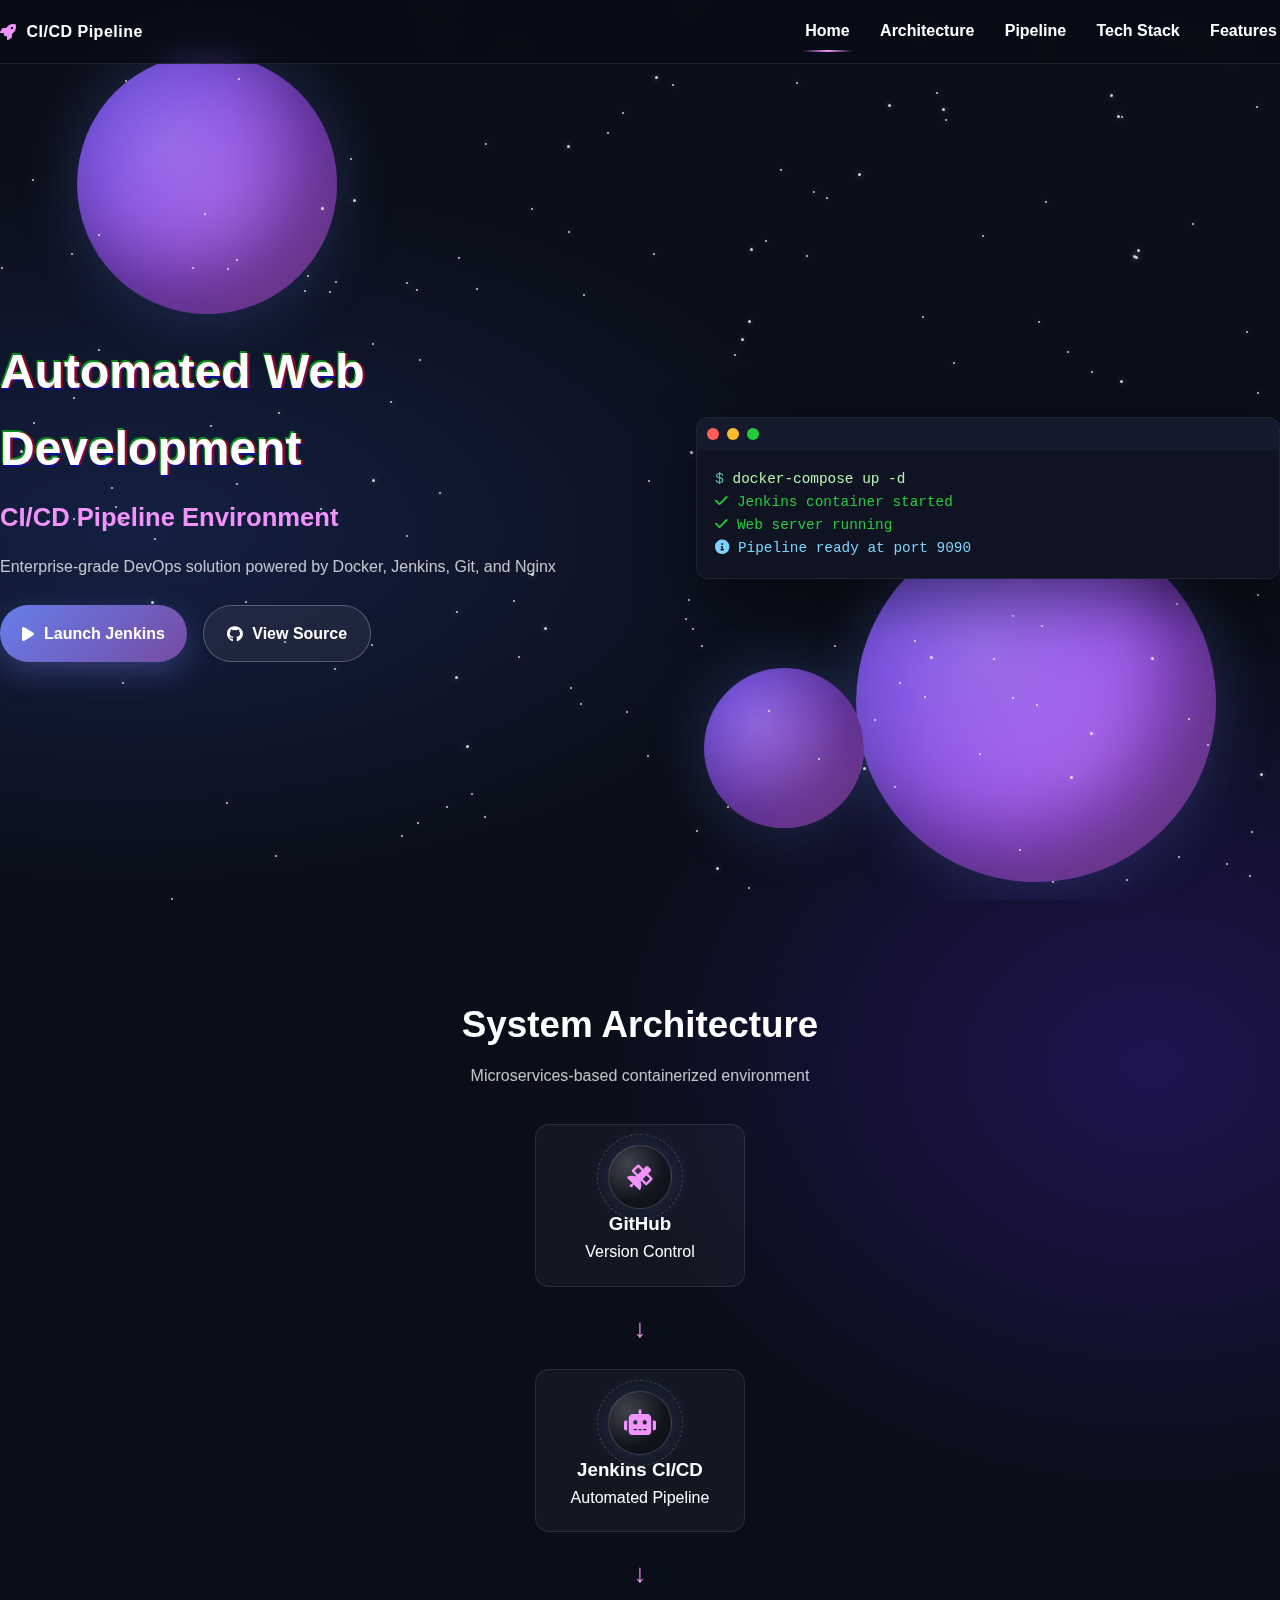
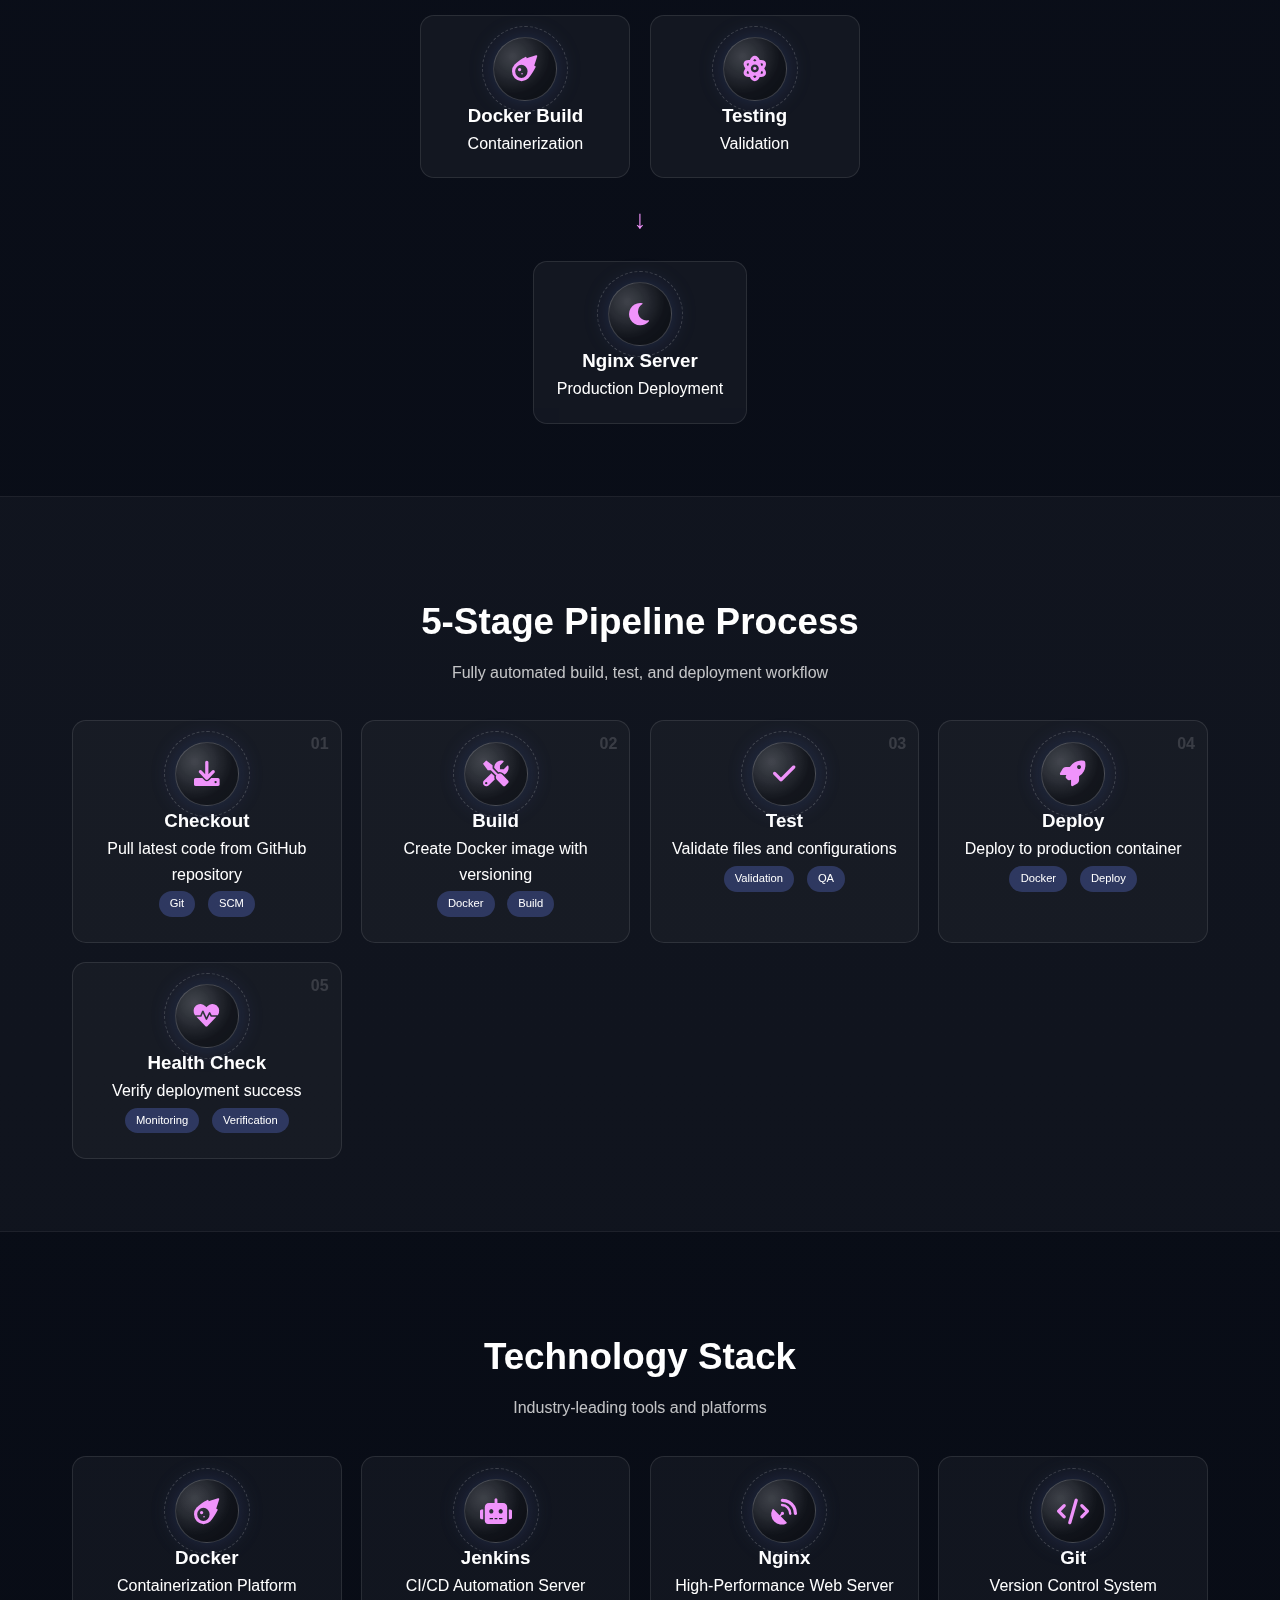
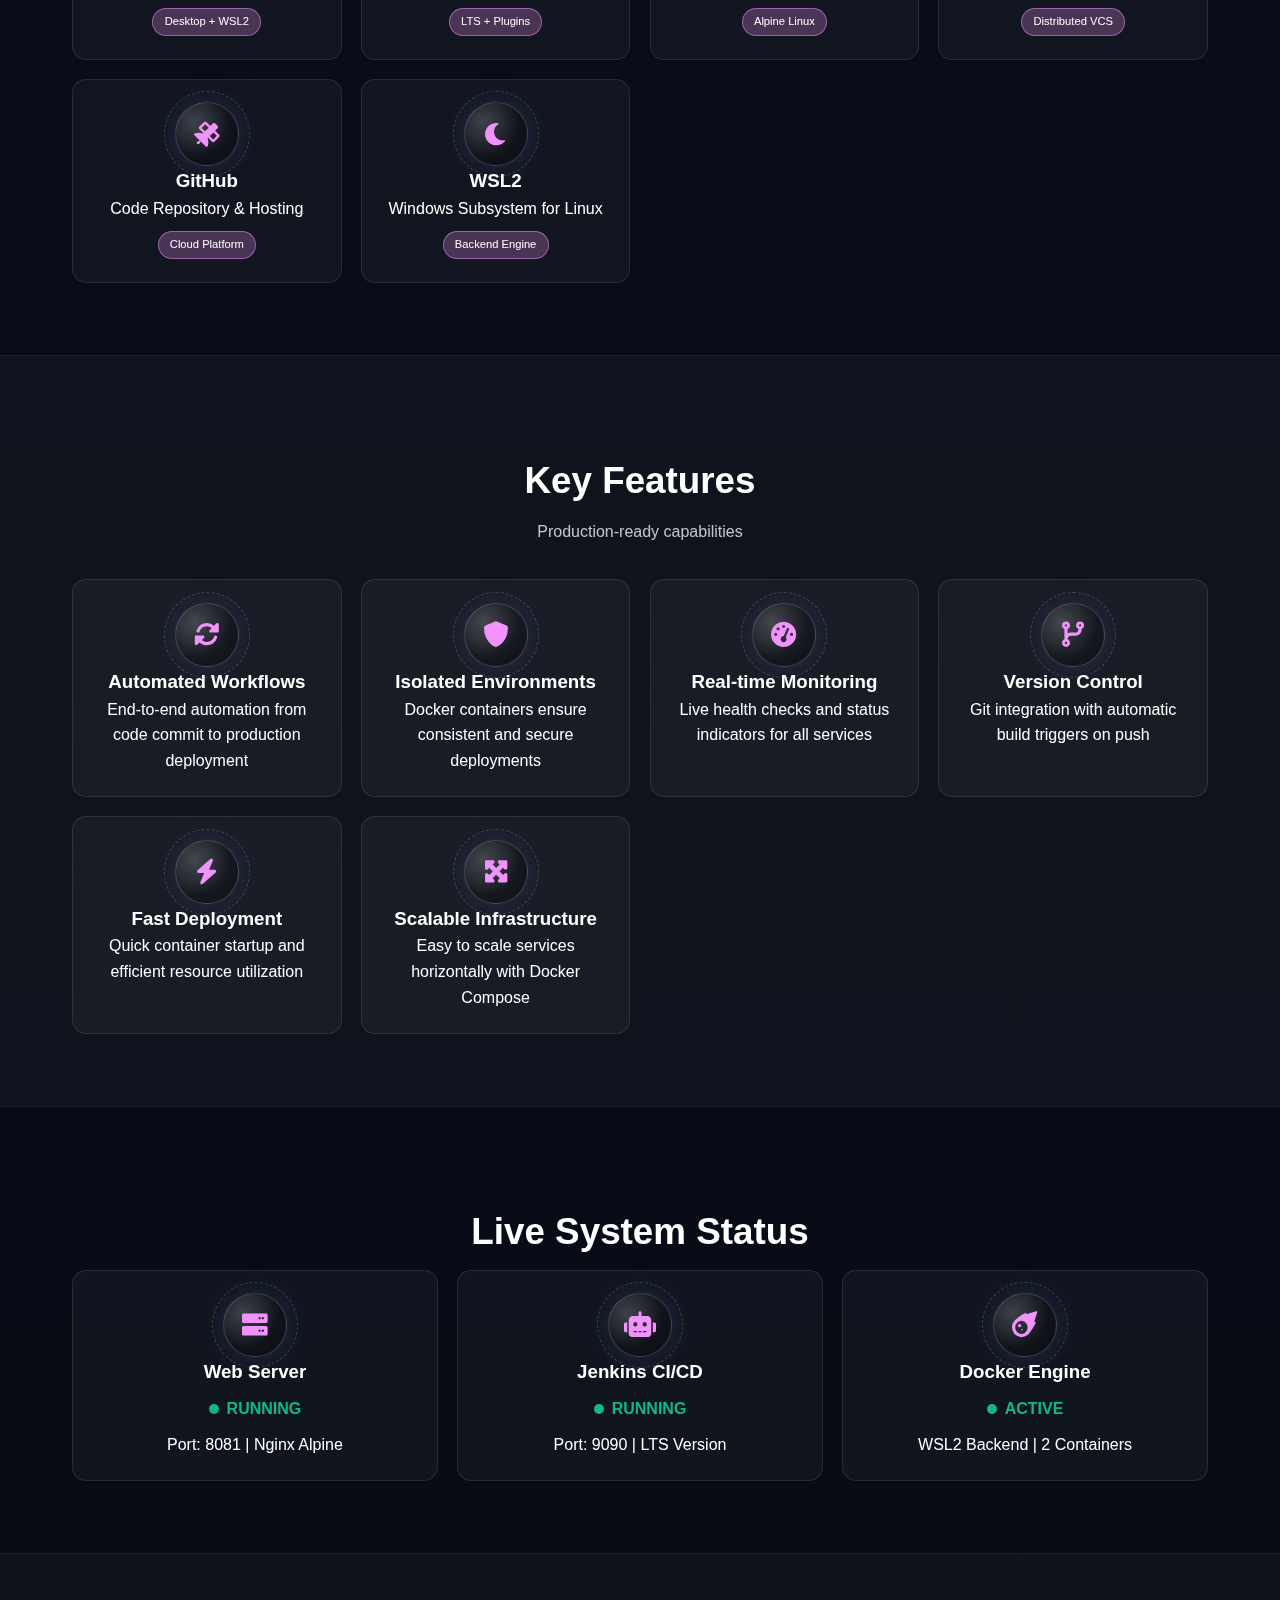
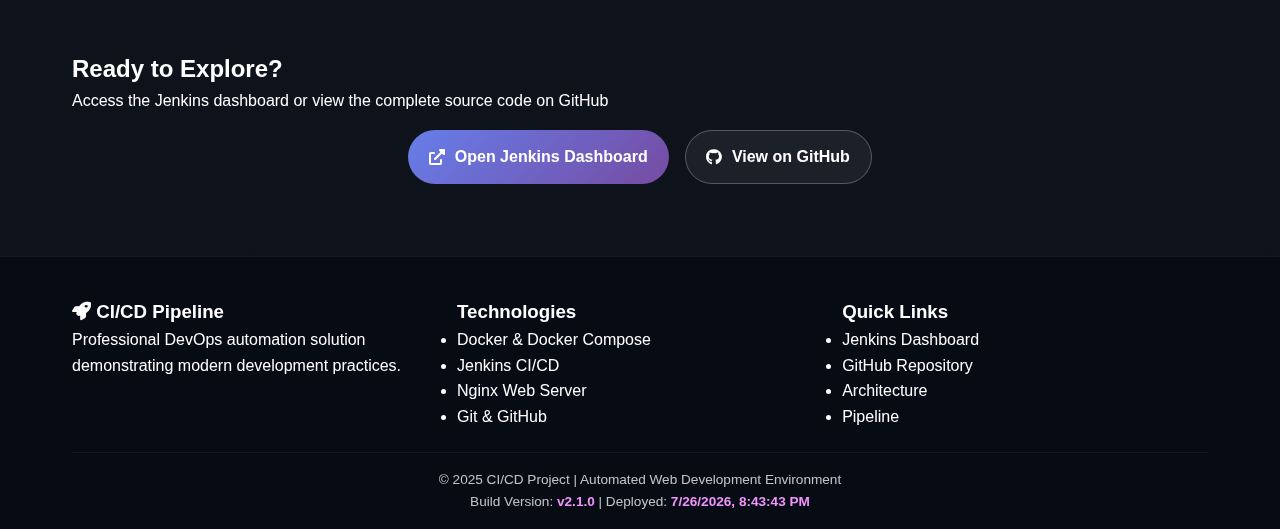
<file: webapp/html/index.html>
<!DOCTYPE html>
<html lang="en">
<head>
    <meta charset="UTF-8">
    <meta name="viewport" content="width=device-width, initial-scale=1.0">
    <title>Automated CI/CD Pipeline - Professional DevOps Solution</title>
    <!-- Replace old styles with new space theme -->
    <link rel="stylesheet" href="space.css">
    <link rel="stylesheet" href="https://cdnjs.cloudflare.com/ajax/libs/font-awesome/6.0.0/css/all.min.css">
</head>
<body>
    <!-- Animated Background -->
    <div class="animated-bg">
        <div class="planet p1"></div>
        <div class="planet p2"></div>
        <div class="planet p3"></div>
        <!-- stars + shooting stars will be injected dynamically by space.js -->
    </div>

    <!-- Navigation -->
    <nav class="navbar">
        <div class="nav-container">
            <div class="logo">
                <i class="fas fa-rocket"></i>
                <span>CI/CD Pipeline</span>
            </div>
            <ul class="nav-menu">
                <li><a href="#hero">Home</a></li>
                <li><a href="#architecture">Architecture</a></li>
                <li><a href="#pipeline">Pipeline</a></li>
                <li><a href="#tech-stack">Tech Stack</a></li>
                <li><a href="#features">Features</a></li>
            </ul>
        </div>
    </nav>

    <!-- Hero Section -->
    <section id="hero" class="hero">
        <div class="hero-content">
            <div class="hero-text fade-in">
                <h1 class="glitch" data-text="Automated Web Development">Automated Web Development</h1>
                <h2 class="hero-subtitle">CI/CD Pipeline Environment</h2>
                <p class="hero-description">
                    Enterprise-grade DevOps solution powered by Docker, Jenkins, Git, and Nginx
                </p>
                <div class="hero-buttons">
                    <a href="http://localhost:9090/jenkins" target="_blank" class="cta-button primary">
                        <i class="fas fa-play"></i> Launch Jenkins
                    </a>
                    <a href="https://github.com/Kiran-Kumar-20/CICD-project" target="_blank" class="cta-button secondary">
                        <i class="fab fa-github"></i> View Source
                    </a>
                </div>
            </div>
            <div class="hero-visual slide-in-right">
                <div class="terminal-window">
                    <div class="terminal-header">
                        <span class="terminal-btn red"></span>
                        <span class="terminal-btn yellow"></span>
                        <span class="terminal-btn green"></span>
                    </div>
                    <div class="terminal-body">
                        <p><span class="prompt">$</span> docker-compose up -d</p>
                        <p class="success"><i class="fas fa-check"></i> Jenkins container started</p>
                        <p class="success"><i class="fas fa-check"></i> Web server running</p>
                        <p class="info"><i class="fas fa-info-circle"></i> Pipeline ready at port 9090</p>
                    </div>
                </div>
            </div>
        </div>
    </section>

    <!-- Architecture Section -->
    <section id="architecture" class="section">
        <div class="container">
            <h2 class="section-title">System Architecture</h2>
            <p class="section-subtitle">Microservices-based containerized environment</p>
            
            <div class="architecture-diagram">
                <div class="arch-layer">
                    <div class="arch-box slide-up" style="animation-delay: 0.1s">
                        <span class="space-icon"><i class="fas fa-satellite"></i></span>
                        <h3>GitHub</h3>
                        <p>Version Control</p>
                    </div>
                </div>
                <div class="arch-arrow">↓</div>
                <div class="arch-layer">
                    <div class="arch-box slide-up" style="animation-delay: 0.3s">
                        <span class="space-icon"><i class="fas fa-robot"></i></span>
                        <h3>Jenkins CI/CD</h3>
                        <p>Automated Pipeline</p>
                    </div>
                </div>
                <div class="arch-arrow">↓</div>
                <div class="arch-layer arch-multiple">
                    <div class="arch-box slide-up" style="animation-delay: 0.5s">
                        <span class="space-icon"><i class="fas fa-meteor"></i></span>
                        <h3>Docker Build</h3>
                        <p>Containerization</p>
                    </div>
                    <div class="arch-box slide-up" style="animation-delay: 0.7s">
                        <span class="space-icon"><i class="fas fa-atom"></i></span>
                        <h3>Testing</h3>
                        <p>Validation</p>
                    </div>
                </div>
                <div class="arch-arrow">↓</div>
                <div class="arch-layer">
                    <div class="arch-box slide-up" style="animation-delay: 0.9s">
                        <span class="space-icon"><i class="fas fa-moon"></i></span>
                        <h3>Nginx Server</h3>
                        <p>Production Deployment</p>
                    </div>
                </div>
            </div>
        </div>
    </section>

    <!-- Pipeline Stages -->
    <section id="pipeline" class="section dark-section">
        <div class="container">
            <h2 class="section-title">5-Stage Pipeline Process</h2>
            <p class="section-subtitle">Fully automated build, test, and deployment workflow</p>
            
            <div class="pipeline-stages">
                <div class="stage-card" data-stage="1">
                    <div class="stage-number">01</div>
                    <span class="space-icon"><i class="fas fa-download"></i></span>
                    <h3>Checkout</h3>
                    <p>Pull latest code from GitHub repository</p>
                    <div class="stage-details">
                        <span class="tech-badge">Git</span>
                        <span class="tech-badge">SCM</span>
                    </div>
                </div>
                
                <div class="stage-card" data-stage="2">
                    <div class="stage-number">02</div>
                    <span class="space-icon"><i class="fas fa-tools"></i></span>
                    <h3>Build</h3>
                    <p>Create Docker image with versioning</p>
                    <div class="stage-details">
                        <span class="tech-badge">Docker</span>
                        <span class="tech-badge">Build</span>
                    </div>
                </div>
                
                <div class="stage-card" data-stage="3">
                    <div class="stage-number">03</div>
                    <span class="space-icon"><i class="fas fa-check"></i></span>
                    <h3>Test</h3>
                    <p>Validate files and configurations</p>
                    <div class="stage-details">
                        <span class="tech-badge">Validation</span>
                        <span class="tech-badge">QA</span>
                    </div>
                </div>
                
                <div class="stage-card" data-stage="4">
                    <div class="stage-number">04</div>
                    <span class="space-icon"><i class="fas fa-rocket"></i></span>
                    <h3>Deploy</h3>
                    <p>Deploy to production container</p>
                    <div class="stage-details">
                        <span class="tech-badge">Docker</span>
                        <span class="tech-badge">Deploy</span>
                    </div>
                </div>
                
                <div class="stage-card" data-stage="5">
                    <div class="stage-number">05</div>
                    <span class="space-icon"><i class="fas fa-heartbeat"></i></span>
                    <h3>Health Check</h3>
                    <p>Verify deployment success</p>
                    <div class="stage-details">
                        <span class="tech-badge">Monitoring</span>
                        <span class="tech-badge">Verification</span>
                    </div>
                </div>
            </div>
        </div>
    </section>

    <!-- Tech Stack -->
    <section id="tech-stack" class="section">
        <div class="container">
            <h2 class="section-title">Technology Stack</h2>
            <p class="section-subtitle">Industry-leading tools and platforms</p>
            
            <div class="tech-grid">
                <div class="tech-item zoom-in">
                    <div class="space-icon"><i class="fas fa-meteor"></i></div>
                    <h3>Docker</h3>
                    <p>Containerization Platform</p>
                    <span class="version">Desktop + WSL2</span>
                </div>
                
                <div class="tech-item zoom-in" style="animation-delay: 0.1s">
                    <div class="space-icon"><i class="fas fa-robot"></i></div>
                    <h3>Jenkins</h3>
                    <p>CI/CD Automation Server</p>
                    <span class="version">LTS + Plugins</span>
                </div>
                
                <div class="tech-item zoom-in" style="animation-delay: 0.2s">
                    <div class="space-icon"><i class="fas fa-satellite-dish"></i></div>
                    <h3>Nginx</h3>
                    <p>High-Performance Web Server</p>
                    <span class="version">Alpine Linux</span>
                </div>
                
                <div class="tech-item zoom-in" style="animation-delay: 0.3s">
                    <div class="space-icon"><i class="fas fa-code"></i></div>
                    <h3>Git</h3>
                    <p>Version Control System</p>
                    <span class="version">Distributed VCS</span>
                </div>
                
                <div class="tech-item zoom-in" style="animation-delay: 0.4s">
                    <div class="space-icon"><i class="fas fa-satellite"></i></div>
                    <h3>GitHub</h3>
                    <p>Code Repository & Hosting</p>
                    <span class="version">Cloud Platform</span>
                </div>
                
                <div class="tech-item zoom-in" style="animation-delay: 0.5s">
                    <div class="space-icon"><i class="fas fa-moon"></i></div>
                    <h3>WSL2</h3>
                    <p>Windows Subsystem for Linux</p>
                    <span class="version">Backend Engine</span>
                </div>
            </div>
        </div>
    </section>

    <!-- Features -->
    <section id="features" class="section dark-section">
        <div class="container">
            <h2 class="section-title">Key Features</h2>
            <p class="section-subtitle">Production-ready capabilities</p>
            
            <div class="features-grid">
                <div class="feature-box">
                    <span class="space-icon"><i class="fas fa-sync-alt"></i></span>
                    <h3>Automated Workflows</h3>
                    <p>End-to-end automation from code commit to production deployment</p>
                </div>
                
                <div class="feature-box">
                    <span class="space-icon"><i class="fas fa-shield-alt"></i></span>
                    <h3>Isolated Environments</h3>
                    <p>Docker containers ensure consistent and secure deployments</p>
                </div>
                
                <div class="feature-box">
                    <span class="space-icon"><i class="fas fa-tachometer-alt"></i></span>
                    <h3>Real-time Monitoring</h3>
                    <p>Live health checks and status indicators for all services</p>
                </div>
                
                <div class="feature-box">
                    <span class="space-icon"><i class="fas fa-code-branch"></i></span>
                    <h3>Version Control</h3>
                    <p>Git integration with automatic build triggers on push</p>
                </div>
                
                <div class="feature-box">
                    <span class="space-icon"><i class="fas fa-bolt"></i></span>
                    <h3>Fast Deployment</h3>
                    <p>Quick container startup and efficient resource utilization</p>
                </div>
                
                <div class="feature-box">
                    <span class="space-icon"><i class="fas fa-expand-arrows-alt"></i></span>
                    <h3>Scalable Infrastructure</h3>
                    <p>Easy to scale services horizontally with Docker Compose</p>
                </div>
            </div>
        </div>
    </section>

    <!-- Live Status -->
    <section class="section">
        <div class="container">
            <h2 class="section-title">Live System Status</h2>
            <div class="status-dashboard">
                <div class="status-card">
                    <div class="status-icon space-icon"><i class="fas fa-server"></i></div>
                    <h3>Web Server</h3>
                    <div class="status-indicator running">
                        <span class="pulse"></span>
                        <span>RUNNING</span>
                    </div>
                    <p>Port: 8081 | Nginx Alpine</p>
                </div>
                
                <div class="status-card">
                    <div class="status-icon space-icon"><i class="fas fa-robot"></i></div>
                    <h3>Jenkins CI/CD</h3>
                    <div class="status-indicator running">
                        <span class="pulse"></span>
                        <span>RUNNING</span>
                    </div>
                    <p>Port: 9090 | LTS Version</p>
                </div>
                
                <div class="status-card">
                    <div class="status-icon space-icon"><i class="fas fa-meteor"></i></div>
                    <h3>Docker Engine</h3>
                    <div class="status-indicator running">
                        <span class="pulse"></span>
                        <span>ACTIVE</span>
                    </div>
                    <p>WSL2 Backend | 2 Containers</p>
                </div>
            </div>
        </div>
    </section>

    <!-- Quick Access -->
    <section class="section cta-section">
        <div class="container">
            <div class="cta-box">
                <h2>Ready to Explore?</h2>
                <p>Access the Jenkins dashboard or view the complete source code on GitHub</p>
                <div class="cta-buttons">
                    <a href="http://localhost:9090/jenkins" target="_blank" class="cta-btn primary-btn">
                        <i class="fas fa-external-link-alt"></i> Open Jenkins Dashboard
                    </a>
                    <a href="https://github.com/Kiran-Kumar-20/CICD-project" target="_blank" class="cta-btn secondary-btn">
                        <i class="fab fa-github"></i> View on GitHub
                    </a>
                </div>
            </div>
        </div>
    </section>

    <!-- Footer -->
    <footer class="footer">
        <div class="container">
            <div class="footer-content">
                <div class="footer-section">
                    <h3><i class="fas fa-rocket"></i> CI/CD Pipeline</h3>
                    <p>Professional DevOps automation solution demonstrating modern development practices.</p>
                </div>
                
                <div class="footer-section">
                    <h3>Technologies</h3>
                    <ul>
                        <li>Docker & Docker Compose</li>
                        <li>Jenkins CI/CD</li>
                        <li>Nginx Web Server</li>
                        <li>Git & GitHub</li>
                    </ul>
                </div>
                
                <div class="footer-section">
                    <h3>Quick Links</h3>
                    <ul>
                        <li><a href="http://localhost:9090/jenkins" target="_blank">Jenkins Dashboard</a></li>
                        <li><a href="https://github.com/Kiran-Kumar-20/CICD-project" target="_blank">GitHub Repository</a></li>
                        <li><a href="#architecture">Architecture</a></li>
                        <li><a href="#pipeline">Pipeline</a></li>
                    </ul>
                </div>
            </div>
            
            <div class="footer-bottom">
                <p>&copy; 2025 CI/CD Project | Automated Web Development Environment</p>
                <p class="build-info">Build Version: <span id="build-number">v2.0.0</span> | Deployed: <span id="deploy-time"></span></p>
            </div>
        </div>
    </footer>

    <script src="space.js"></script>
</body>
</html>
</file>
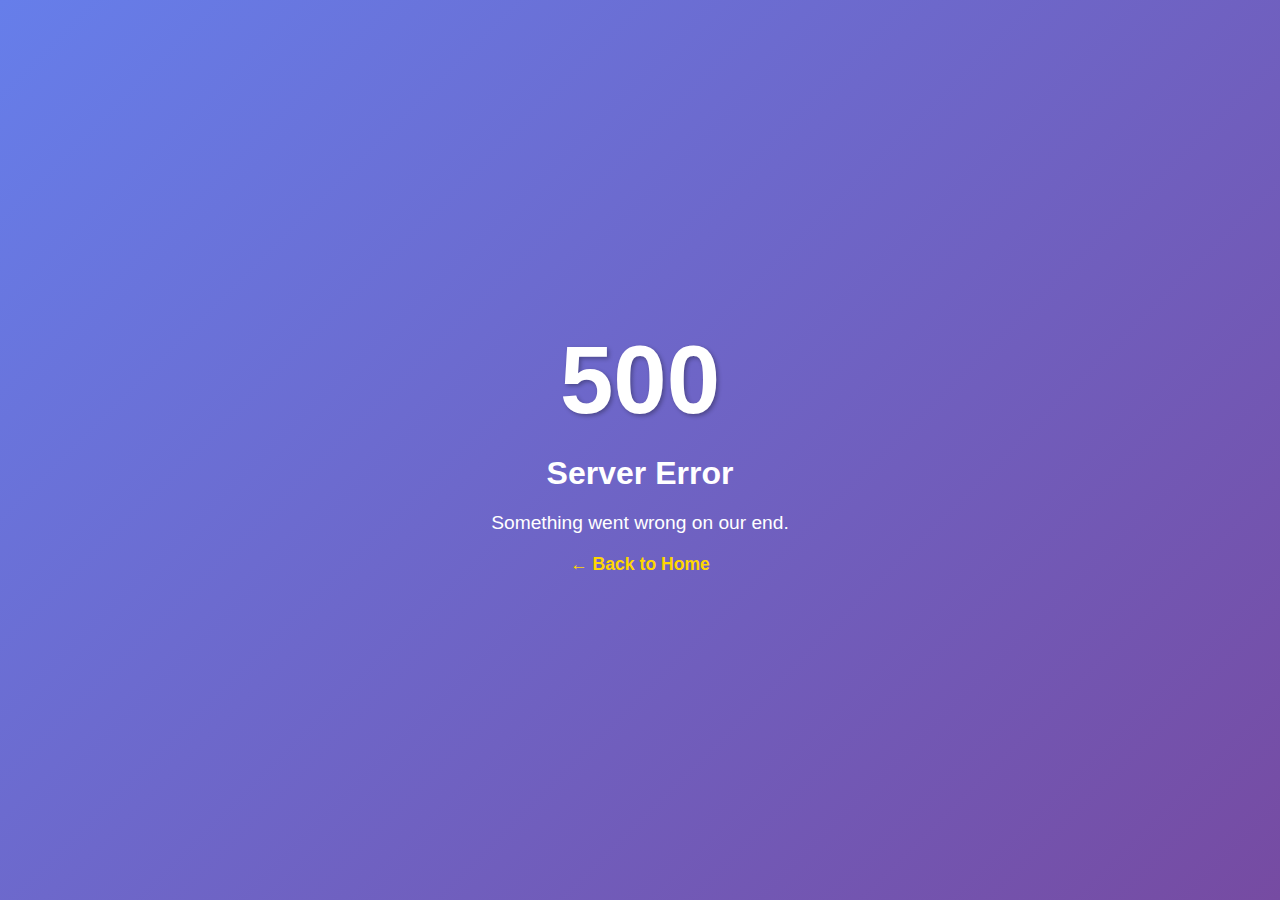
<file: webapp/html/50x.html>
<!DOCTYPE html>
<html lang="en">
<head>
    <meta charset="UTF-8">
    <meta name="viewport" content="width=device-width, initial-scale=1.0">
    <title>500 - Server Error</title>
    <style>
        body {
            font-family: 'Segoe UI', Tahoma, Geneva, Verdana, sans-serif;
            background: linear-gradient(135deg, #667eea 0%, #764ba2 100%);
            color: white;
            display: flex;
            justify-content: center;
            align-items: center;
            height: 100vh;
            margin: 0;
            text-align: center;
        }
        .container {
            padding: 40px;
        }
        h1 {
            font-size: 6em;
            margin: 0;
            text-shadow: 2px 2px 4px rgba(0,0,0,0.3);
        }
        h2 {
            font-size: 2em;
            margin: 20px 0;
        }
        p {
            font-size: 1.2em;
            margin: 20px 0;
        }
        a {
            color: #ffd700;
            text-decoration: none;
            font-weight: bold;
            font-size: 1.1em;
        }
        a:hover {
            text-decoration: underline;
        }
    </style>
</head>
<body>
    <div class="container">
        <h1>500</h1>
        <h2>Server Error</h2>
        <p>Something went wrong on our end.</p>
        <a href="/">← Back to Home</a>
    </div>
</body>
</html>
</file>
<file: webapp/html/space.css>
/* ================= Space Theme (clean) ================= */
:root { --primary-color:#667eea; --secondary-color:#764ba2; --accent-color:#f093fb; --dark-bg:#0b0f1a; --darker-bg:#070b14; --light-text:#fff; --muted-text:rgba(255,255,255,.75); --success:#10b981; }
*{margin:0;padding:0;box-sizing:border-box}
html{scroll-behavior:smooth}
body{font-family:'Segoe UI',Tahoma,Geneva,Verdana,sans-serif;line-height:1.6;color:var(--light-text);background:radial-gradient(1200px 600px at 10% 10%,#142042 0%,transparent 60%),radial-gradient(1000px 800px at 90% 20%,#1f1450 0%,transparent 55%),linear-gradient(180deg,#0b0f1a 0%,#070b14 100%);min-height:100vh;overflow-x:hidden}
a{color:var(--light-text);text-decoration:none;transition:color .25s ease}a:hover{color:var(--accent-color)}
.container{max-width:1200px;margin:0 auto;padding:0 2rem}
.section{padding:96px 0 72px}.dark-section{background:rgba(255,255,255,.03);border-top:1px solid rgba(255,255,255,.06);border-bottom:1px solid rgba(255,255,255,.06)}
.section-title{font-size:2.3rem;text-align:center;font-weight:800;margin-bottom:.5rem}.section-subtitle{text-align:center;color:var(--muted-text);margin-bottom:2.2rem}

/* Background */
.animated-bg{position:fixed;inset:0;z-index:-1;overflow:hidden}
.planet{position:absolute;border-radius:50%;filter:blur(.2px);background:radial-gradient(circle at 35% 35%,rgba(255,255,255,.18),rgba(255,255,255,.06) 45%,transparent 60%),radial-gradient(circle at 70% 70%,rgba(255,255,255,.06),rgba(255,255,255,.02) 40%,transparent 65%),linear-gradient(135deg,#5a3fd6,#c35af8);box-shadow:inset -40px -40px 80px rgba(0,0,0,.45),0 0 60px rgba(102,126,234,.25)}
.p1{width:260px;height:260px;top:6%;left:6%;animation:drift 26s linear infinite alternate}.p2{width:360px;height:360px;top:58%;right:5%;animation:drift 34s linear infinite alternate}.p3{width:160px;height:160px;bottom:8%;left:55%;animation:drift 22s linear infinite alternate}
@keyframes drift{to{transform:translate3d(30px,-20px,0)}}
.star{position:absolute;width:2px;height:2px;background:#fff;border-radius:50%;opacity:.8;box-shadow:0 0 6px rgba(255,255,255,.6);animation:twinkle 2.2s ease-in-out infinite}
@keyframes twinkle{0%,100%{opacity:.2;transform:scale(.8)}50%{opacity:1;transform:scale(1)}}
.shooting-star{position:absolute;width:2px;height:2px;background:#fff;border-radius:50%;box-shadow:0 0 8px #fff;animation:shoot 1.1s linear forwards}
@keyframes shoot{to{opacity:0;transform:translate3d(-500px,300px,0)}}

/* Nav */
.navbar{position:fixed;top:0;left:0;right:0;height:64px;z-index:1000;background:rgba(7,11,20,.75);backdrop-filter:blur(10px);border-bottom:1px solid rgba(255,255,255,.08)}
.nav-container{display:flex;align-items:center;justify-content:space-between;height:100%}
.logo{display:flex;align-items:center;gap:10px;font-weight:800;letter-spacing:.5px}.logo i{color:var(--accent-color)}
.nav-menu{list-style:none;display:flex;gap:1.5rem}
.nav-menu a{font-weight:600;padding:.4rem .2rem;position:relative}
.nav-menu a::after{content:"";position:absolute;left:0;right:0;bottom:-6px;height:2px;background:linear-gradient(90deg,transparent,var(--accent-color),transparent);transform:scaleX(0);transform-origin:center;transition:transform .25s ease}
.nav-menu a:hover::after,.nav-menu a.active::after{transform:scaleX(1)}

/* Hero */
.hero{min-height:100vh;display:flex;align-items:center;padding-top:96px}
.hero-content{display:grid;grid-template-columns:1.05fr .95fr;gap:3.2rem;align-items:center}
.glitch{position:relative;font-size:3rem;font-weight:800;text-shadow:.05em 0 0 rgba(255,0,0,.5),-.025em -.05em 0 rgba(0,255,0,.5),.025em .05em 0 rgba(0,0,255,.5)}
.hero-subtitle{font-size:1.6rem;color:var(--accent-color);margin:.6rem 0 1rem}
.hero-description{color:var(--muted-text);margin-bottom:1.6rem}
.hero-buttons{display:flex;gap:1rem;flex-wrap:wrap}
.cta-button{display:inline-flex;align-items:center;gap:.6rem;padding:.9rem 1.4rem;border-radius:999px;font-weight:700;cursor:pointer;transition:transform .25s ease,box-shadow .25s ease}
.cta-button.primary{background:linear-gradient(135deg,var(--primary-color),var(--secondary-color));box-shadow:0 10px 30px rgba(102,126,234,.35)}
.cta-button.secondary{border:1px solid rgba(255,255,255,.25);background:rgba(255,255,255,.06)}
.cta-button:hover{transform:translateY(-3px)}
.terminal-window{background:#0f1322;border:1px solid rgba(255,255,255,.08);border-radius:12px;overflow:hidden;box-shadow:0 20px 60px rgba(0,0,0,.45)}
.terminal-header{background:#151a2d;padding:10px;display:flex;gap:8px}
.terminal-btn{width:12px;height:12px;border-radius:50%}.terminal-btn.red{background:#ff5f56}.terminal-btn.yellow{background:#ffbd2e}.terminal-btn.green{background:#27c93f}
.terminal-body{padding:18px;font-family:'Courier New',monospace;color:#b8f3b3;font-size:.9rem}.prompt{color:#4ec9b0}.success{color:#27c93f}.info{color:#7dd3fc}

/* Cards */
.architecture-diagram{display:flex;flex-direction:column;align-items:center;gap:1.3rem;margin-top:1.2rem}
.arch-layer{display:flex;gap:1.2rem;justify-content:center;flex-wrap:wrap}
.arch-box{border:1px solid rgba(255,255,255,.1);background:rgba(255,255,255,.04);backdrop-filter:blur(10px);border-radius:14px;padding:1.3rem 1.4rem;min-width:210px;text-align:center;transition:transform .25s ease,box-shadow .25s ease}
.arch-box:hover{transform:translateY(-6px);box-shadow:0 20px 40px rgba(102,126,234,.25)}
.arch-arrow{color:var(--accent-color);font-size:1.6rem;animation:bounce 2s infinite}@keyframes bounce{50%{transform:translateY(8px)}}
.pipeline-stages{display:grid;grid-template-columns:repeat(auto-fit,minmax(220px,1fr));gap:1.2rem}
.stage-card{position:relative;border:1px solid rgba(255,255,255,.1);background:rgba(255,255,255,.03);border-radius:14px;padding:1.3rem;text-align:center;transition:transform .25s ease,box-shadow .25s ease,border-color .25s ease}
.stage-card:hover{transform:translateY(-6px);box-shadow:0 16px 36px rgba(240,147,251,.2);border-color:rgba(240,147,251,.45)}
.stage-number{position:absolute;top:10px;right:12px;color:rgba(255,255,255,.15);font-weight:800}
.tech-badge{display:inline-block;background:rgba(102,126,234,.3);color:#fff;padding:.25rem .7rem;border-radius:999px;font-size:.7rem;margin:.25rem}

.tech-grid,.features-grid{display:grid;grid-template-columns:repeat(auto-fit,minmax(240px,1fr));gap:1.2rem}
.tech-item,.feature-box,.status-card{border:1px solid rgba(255,255,255,.1);background:rgba(255,255,255,.04);border-radius:14px;padding:1.4rem;text-align:center;transition:transform .25s ease,box-shadow .25s ease}
.tech-item:hover,.feature-box:hover,.status-card:hover{transform:translateY(-6px);box-shadow:0 16px 36px rgba(102,126,234,.22)}
.version{display:inline-block;margin-top:.6rem;padding:.25rem .7rem;border-radius:999px;background:rgba(240,147,251,.25);border:1px solid rgba(240,147,251,.5);font-size:.7rem}

.space-icon{position:relative;display:inline-flex;align-items:center;justify-content:center;width:64px;height:64px;border-radius:50%;background:radial-gradient(circle at 30% 30%,rgba(255,255,255,.18),rgba(255,255,255,.05) 45%,transparent 60%),rgba(255,255,255,.02);border:1px solid rgba(255,255,255,.15);box-shadow:inset -12px -12px 28px rgba(0,0,0,.35),0 0 26px rgba(102,126,234,.22)}
.space-icon i{color:var(--accent-color);font-size:1.6rem}
.space-icon::after{content:"";position:absolute;inset:-12px;border-radius:50%;border:1px dashed rgba(255,255,255,.18);animation:orbit 6s linear infinite}@keyframes orbit{to{transform:rotate(360deg)}}

/* Status */
.status-dashboard{display:grid;grid-template-columns:repeat(auto-fit,minmax(240px,1fr));gap:1.2rem}
.status-icon{font-size:2rem;color:var(--accent-color)}
.status-indicator{display:flex;align-items:center;justify-content:center;gap:.5rem;margin:.6rem 0;color:var(--success);font-weight:700}
.pulse{width:10px;height:10px;background:var(--success);border-radius:50%;animation:pulse 1.8s infinite}@keyframes pulse{50%{transform:scale(1.4);opacity:.6}}

/* CTA & Footer */
.cta-section{background:rgba(255,255,255,.03);border-top:1px solid rgba(255,255,255,.06)}
.cta-buttons{display:flex;gap:1rem;justify-content:center;flex-wrap:wrap;margin-top:1rem}
.cta-btn{display:inline-flex;align-items:center;gap:.6rem;padding:.85rem 1.3rem;border-radius:999px;font-weight:700;cursor:pointer}
.primary-btn{background:linear-gradient(135deg,var(--primary-color),var(--secondary-color))}
.secondary-btn{border:1px solid rgba(255,255,255,.25);background:rgba(255,255,255,.06)}
.cta-btn:hover{transform:translateY(-3px)}
.footer{background:rgba(7,11,20,.7);border-top:1px solid rgba(255,255,255,.06);padding:2.5rem 0 1rem}
.footer-content{display:grid;grid-template-columns:repeat(auto-fit,minmax(240px,1fr));gap:1.2rem;margin-bottom:1.4rem}
.footer-bottom{text-align:center;color:var(--muted-text);border-top:1px solid rgba(255,255,255,.06);padding-top:1rem;font-size:.85rem}
.build-info span{color:var(--accent-color);font-weight:800}

/* Responsive */
@media(max-width:920px){.hero-content{grid-template-columns:1fr;text-align:center}}
@media(max-width:520px){.glitch{font-size:2.2rem}}
</file>
